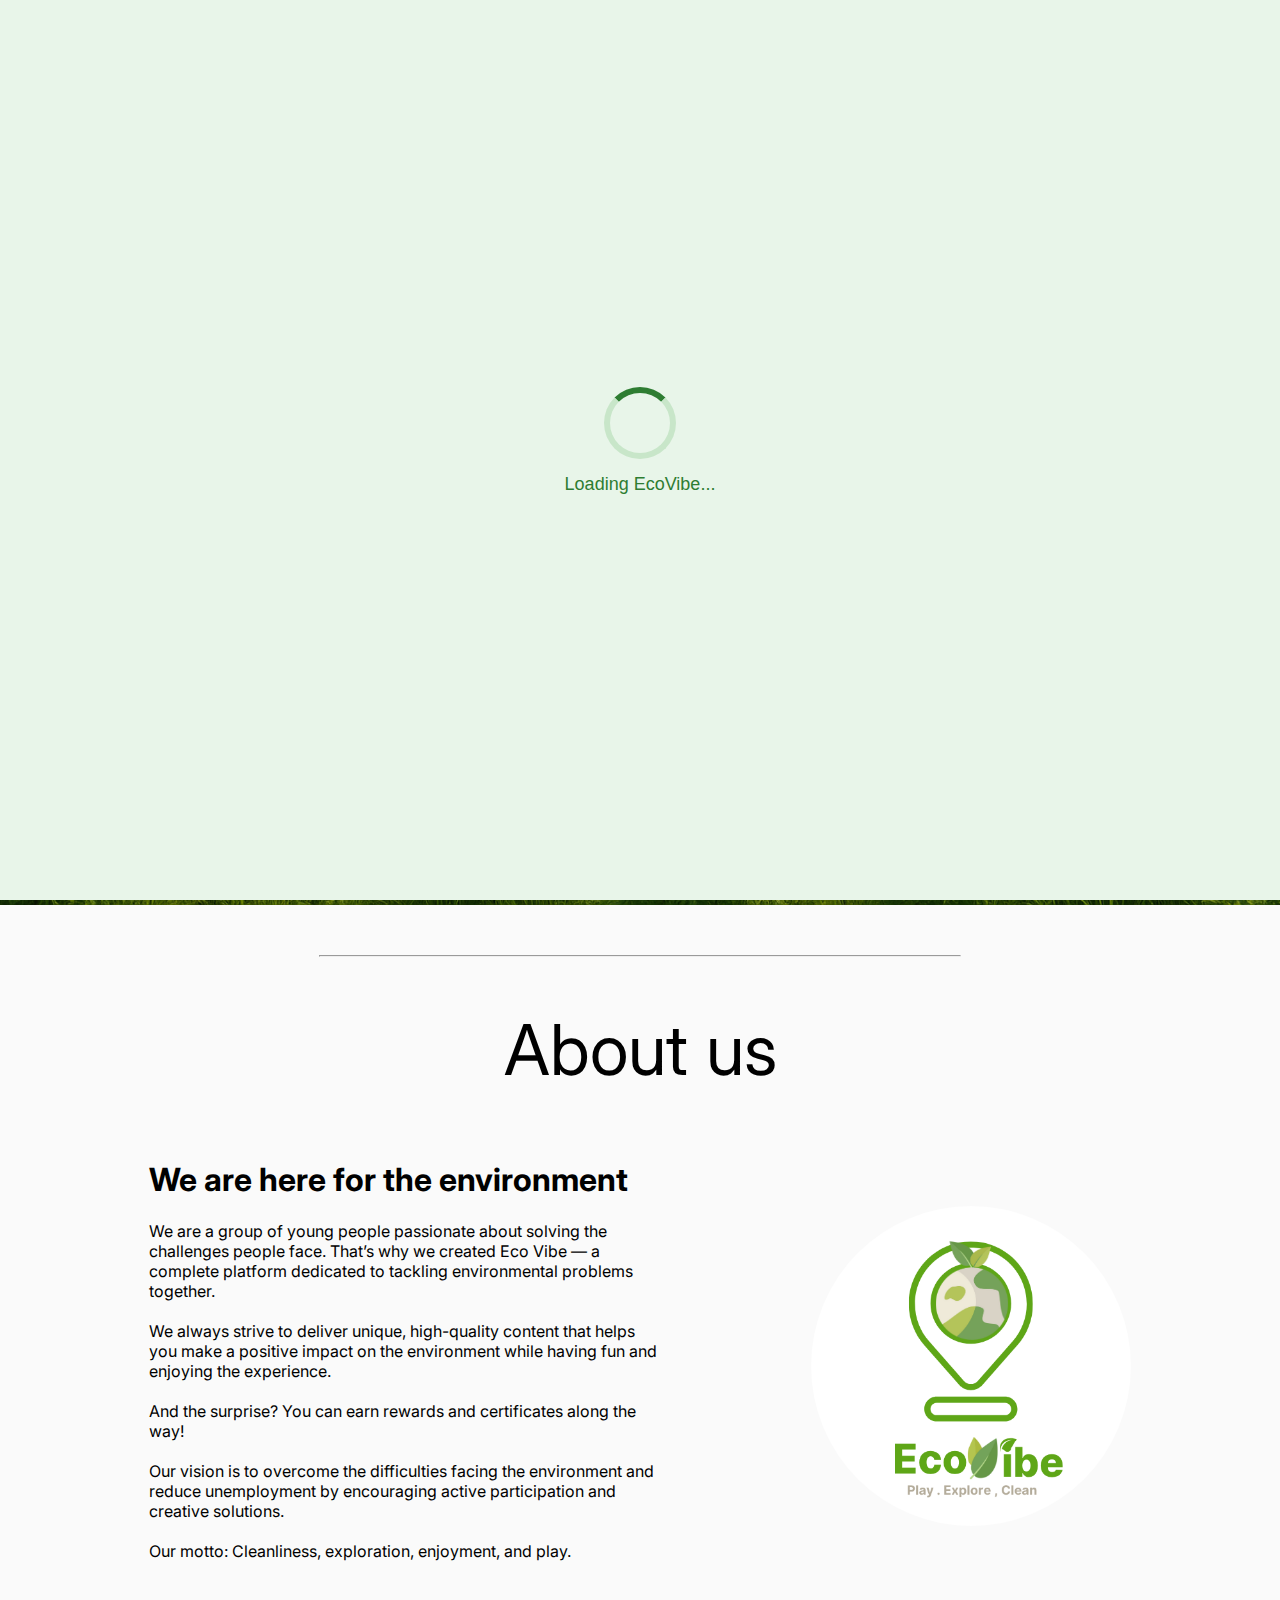
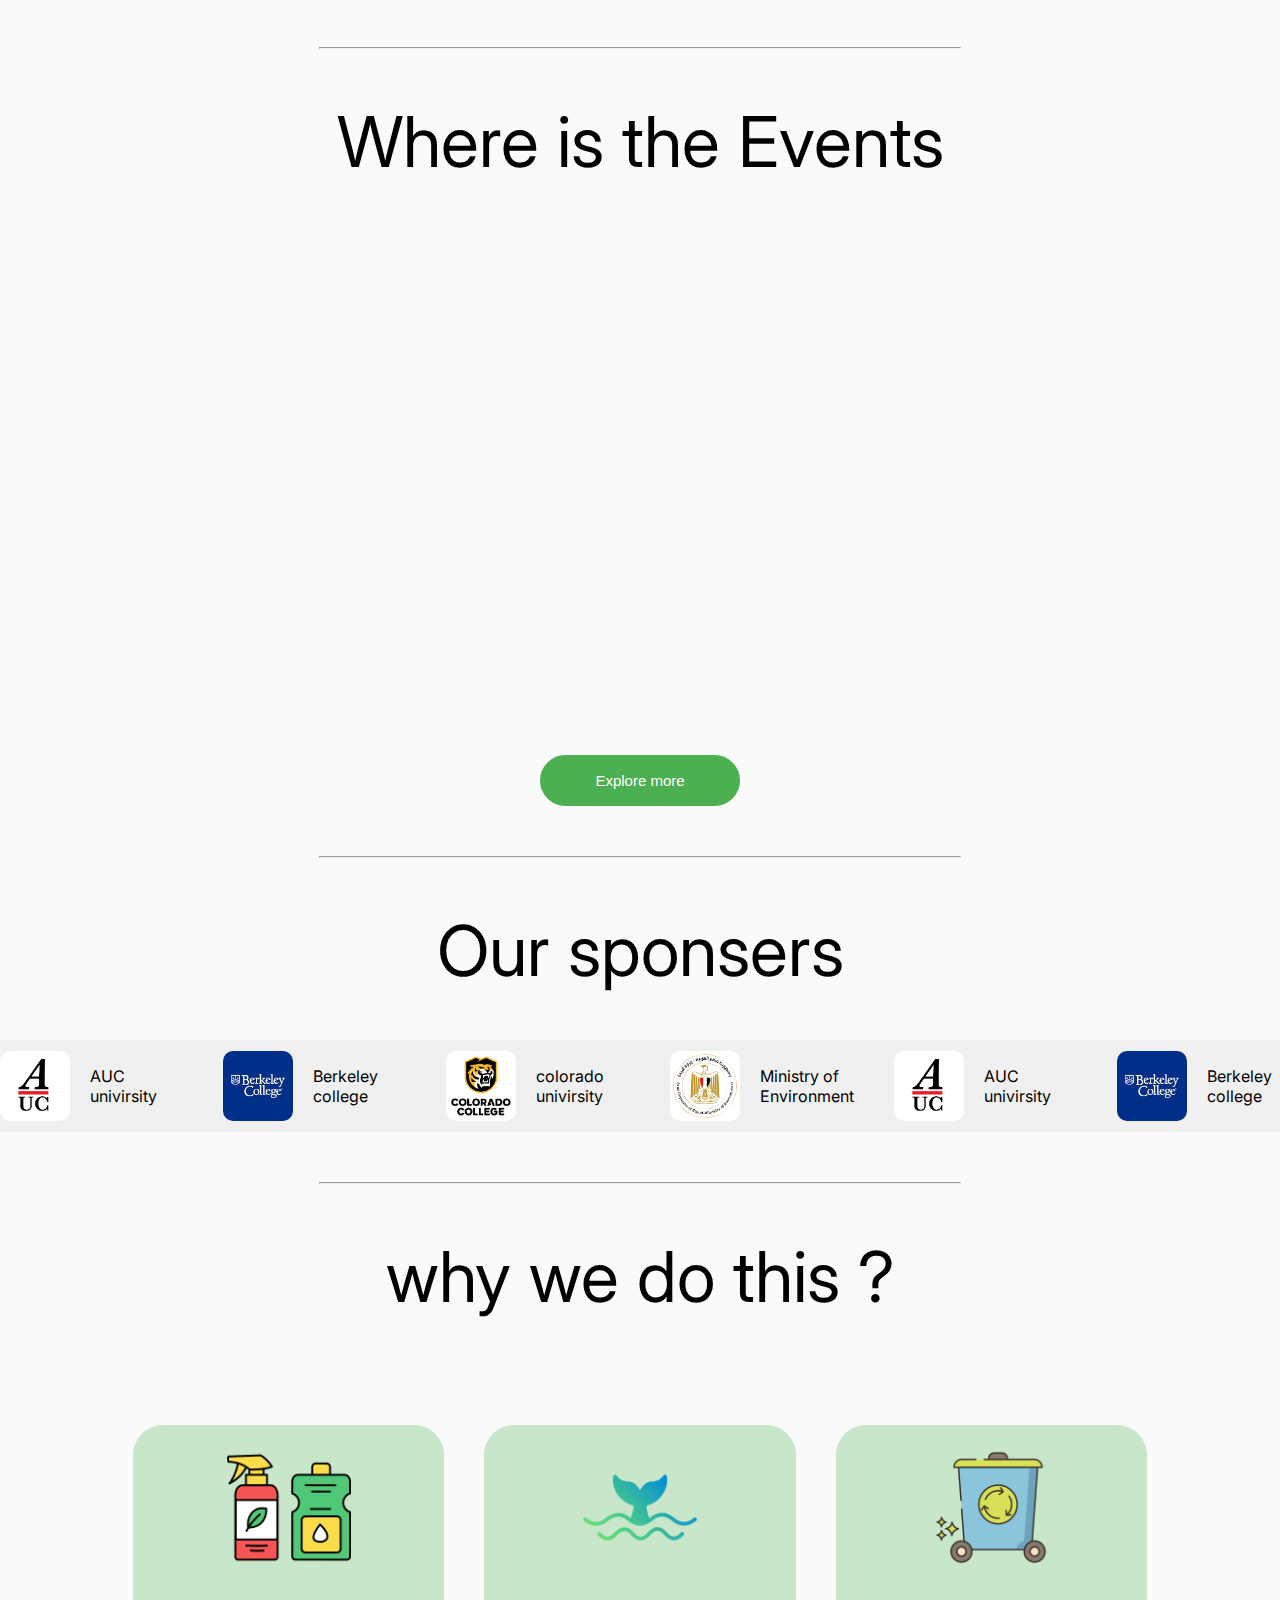
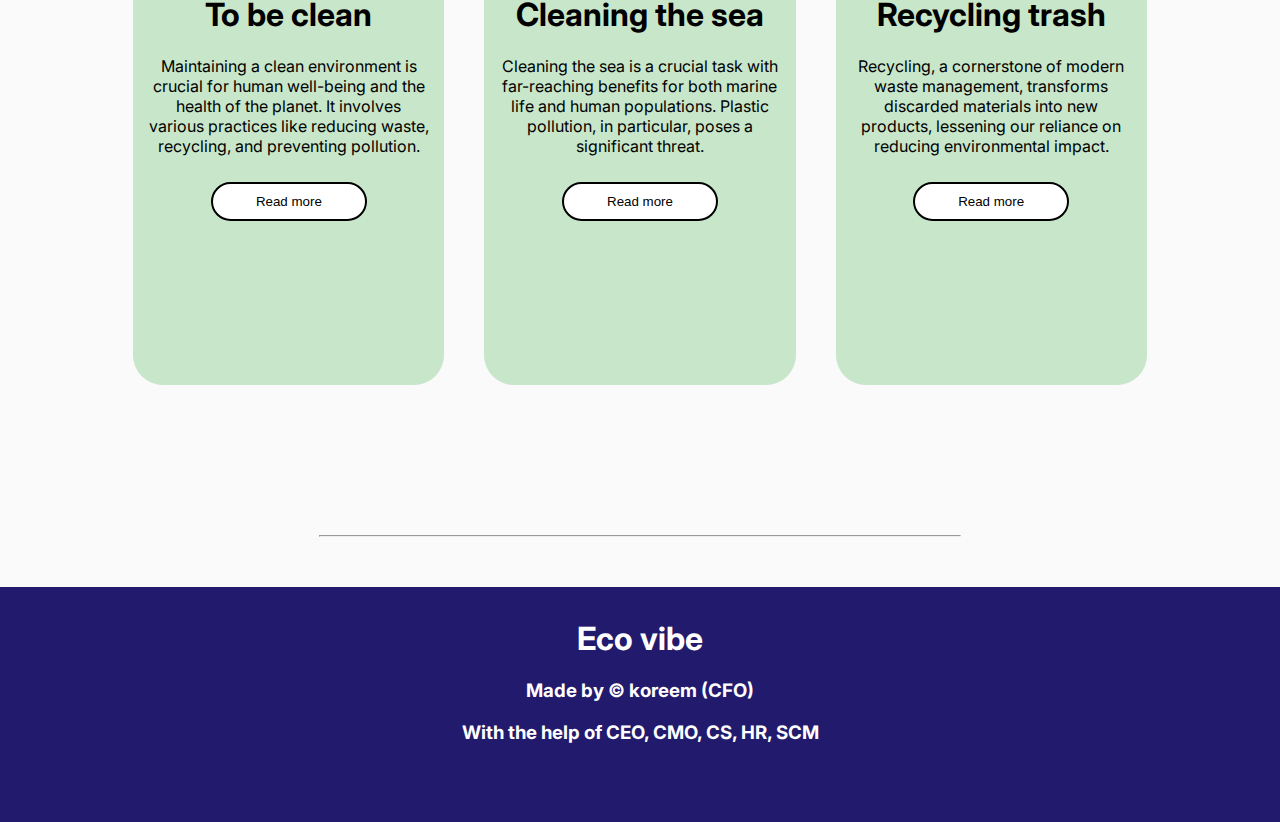
<file: index.html>
<!DOCTYPE html>
<html lang="en">

<head>
    <meta charset="UTF-8">
    <meta name="viewport" content="width=device-width, initial-scale=1.0">
    <title>EcoVibe</title>
    <link rel="stylesheet" href="css/style.css">
    <link rel="icon" href="imgs/eco.png" type="image/png">

</head>

<body>
    <div id="loading-screen">
        <div class="loader"></div>
        <p>Loading EcoVibe...</p>
    </div>
    <nav id="navbar">
        <div class="start">
            <img src="imgs/eco_vibe_without_slogan-removebg-preview.png" alt="">
        </div>

        <div class="middle">
            <ul>
                <li class="vip"><a href="index.html">Home</a></li>
                <li><a href="#about">About us</a></li>
                <li><a href="task.html">Tasks</a></li>
                <li><a href="contact.html">Contact us</a></li>
            </ul>
        </div>

        <div class="end">
            <a target="_blank" href="https://www.nytimes.com/international/section/climate" target="_blank">Read more</a>
            <img src="imgs/Heart_icon_red_hollow-removebg-preview.png" alt="">
        </div>
    </nav>
    <div class="hero">
        <h1>We Are EcoVibe</h1>
        <h2>We are here to make the planet better!</h2>
        <button onclick="window.location.href='contact.html'">Begin the Journey !</button>
    </div>
    <div class="hr">
        <hr>
    </div>
    <section id="about">
        <h1 class="us">About us</h1>
        <div class="about">
            <div class="right">
                <h1>We are here for the environment</h1>
                <p>We are a group of young people passionate about solving the challenges people face. That’s why we
                    created Eco Vibe — a complete platform dedicated to tackling environmental problems together.
                    <br><br>

                    We always strive to deliver unique, high-quality content that helps you make a positive impact on
                    the environment while having fun and enjoying the experience. <br><br>
                    And the surprise? You can earn rewards and certificates along the way! <br><br>

                    Our vision is to overcome the difficulties facing the environment and reduce unemployment by
                    encouraging active participation and creative solutions. <br><br>
                    Our motto: Cleanliness, exploration, enjoyment, and play. <br><br>
                </p>
            </div>
            <div class="left">
                <img src="imgs/eco.png" alt="">
            </div>
        </div>
    </section>
    <div class="hr">
        <hr>
    </div>
    <div class="mp-div">
        <h1>Where is the Events</h1>
        <iframe
            src="https://www.google.com/maps/embed?pb=!1m18!1m12!1m3!1d442575.2397595597!2d31.428892401341496!3d29.93286722475337!2m3!1f0!2f0!3f0!3m2!1i1024!2i768!4f13.1!3m3!1m2!1s0x1457f22d18236cff%3A0x3dee5a45cef9fba1!2sNew%20Administrative%20Capital%2C%20Cairo%20Governorate%20Desert%2C%20Cairo%20Governorate!5e0!3m2!1sen!2seg!4v1751923774267!5m2!1sen!2seg"
            width="100%" height="500" style="border:0;" allowfullscreen loading="lazy"
            referrerpolicy="no-referrer-when-downgrade">
        </iframe><br>
        <button onclick="window.location.href='task.html'">Explore more</button>
    </div>
    <div class="hr">
        <hr>
    </div>
    <div>
        <h1 style="text-align: center; font-size: 70px;  font-weight: 400;">Our sponsers</h1>
    </div>
    <div class="mar-cont">
        <div class="mar-track">
            <div class="sm-d">
                <img src="imgs/auc uni.png" alt="Image 1" />
                <p>AUC univirsity</p>
            </div>
            <div class="sm-d">
                <img src="imgs/berkeley college.jpeg" alt="Image 2" />
                <p>Berkeley college</p>
            </div>
            <div class="sm-d">
                <img src="imgs/colorado uni.png" alt="Image 3" />
                <p>colorado univirsity</p>
            </div>
            <div class="sm-d">
                <img src="imgs/elbiaa.png" alt="Image 4" />
                <p>Ministry of Environment</p>
            </div>
            <div class="sm-d">
                <img src="imgs/auc uni.png" alt="Image 1" />
                <p>AUC univirsity</p>
            </div>
            <div class="sm-d">
                <img src="imgs/berkeley college.jpeg" alt="Image 2" />
                <p>Berkeley college</p>
            </div>
        </div>
    </div>

    <div class="hr">
        <hr>
    </div>
    <div class="cd">
        <h1>why we do this ?</h1>
        <div class="cards-cont">
            <div></div>
            <div class="card">
                <img src="imgs/cleaning-products.png" alt="">
                <h1>To be clean</h1>
                <p>Maintaining a clean environment is crucial for human well-being and the health of the planet. It
                    involves various practices like reducing waste, recycling, and preventing pollution.</p>
                <button><a target="_blank" style="text-decoration: none; color: black;" href="https://response.restoration.noaa.gov/about/media/8-ways-keep-earth-clean.html">Read more</a></button>
            </div>
            <div class="card">
                <img src="imgs/save-the-ocean.png" alt="">
                <h1>Cleaning the sea</h1>
                <p>Cleaning the sea is a crucial task with far-reaching benefits for both marine life and human
                    populations. Plastic pollution, in particular, poses a significant threat.</p>
                <button><a target="_blank" style="text-decoration: none; color: black;" href="https://theoceancleanup.com">Read more</a></button>
            </div>
            <div class="card">
                <img src="imgs/waste-bin.png" alt="">
                <h1>Recycling trash</h1>
                <p>Recycling, a cornerstone of modern waste management, transforms discarded materials into new
                    products, lessening our reliance on reducing environmental impact.</p>
                <button><a target="_blank" style="text-decoration: none; color: black;" href="https://www.epa.gov/recycle/recycling-basics-and-benefits">Read more</a></button>
            </div>
            <div></div>
        </div>
    </div>
    <div class="hr">
        <hr>
    </div>
    <footer class="foot">
        <h1>Eco vibe</h1>
        <h3>Made by &copy koreem (CFO)</h3>
        <h3>With the help of CEO, CMO, CS, HR, SCM</h3>
    </footer>
    <script>
        const navbar = document.getElementById("navbar");
        setTimeout(() => {
            navbar.classList.add("visible");
        }, 3000);
        window.addEventListener("load", () => {
            setTimeout(() => {
                const loading = document.getElementById("loading-screen");
                loading.style.opacity = "0";

                // Wait for the fade to finish, then hide and show content
                setTimeout(() => {
                    loading.style.display = "none";
                    document.getElementById("main-content").style.display = "block";
                }, 800); // match the CSS transition time
            }, 1500); // delay before fade starts
        });
    </script>
</body>

</html>
</file>
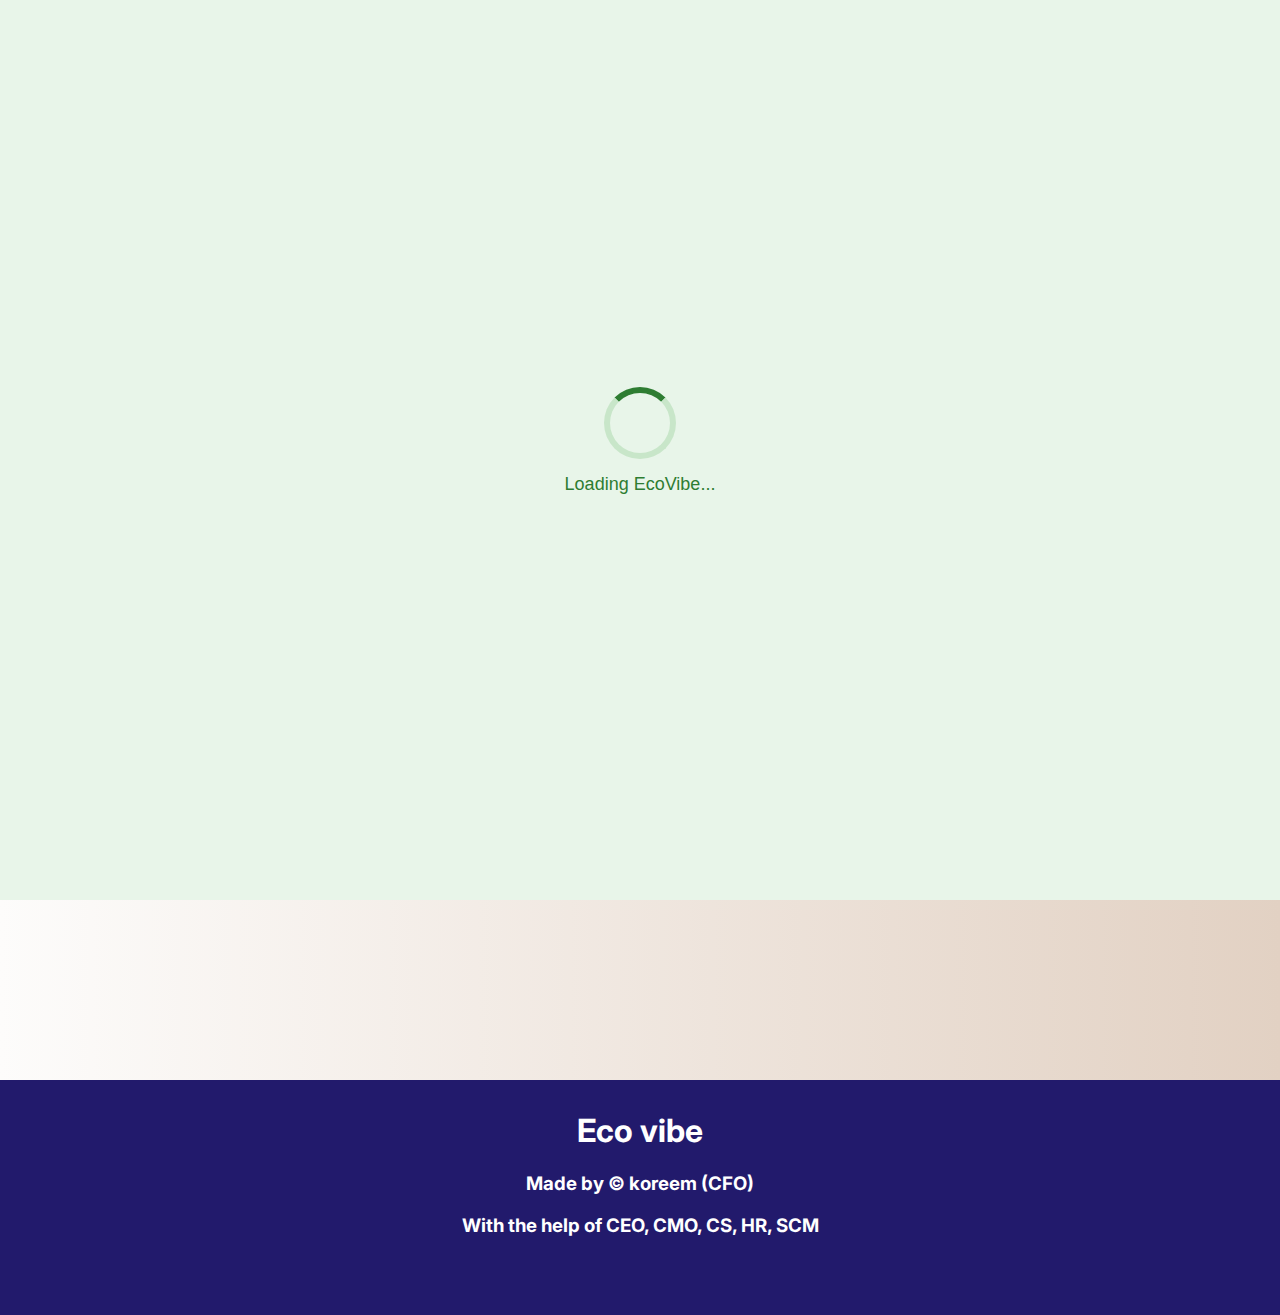
<file: contact.html>
<!DOCTYPE html>
<html lang="en">
<head>
    <meta charset="UTF-8">
    <meta name="viewport" content="width=device-width, initial-scale=1.0">
    <title>Document</title>
    <link rel="stylesheet" href="css/contact.css">
    <link rel="icon" href="imgs/eco.png" type="image/png">

</head>
<body>
    <div id="loading-screen">
        <div class="loader"></div>
        <p>Loading EcoVibe...</p>
    </div>
    <nav id="navbar">
        <div class="start">
            <img src="imgs/eco_vibe_without_slogan-removebg-preview.png" alt="">
        </div>

        <div class="middle">
            <ul>
                <li><a href="index.html">Home</a></li>
                <li><a href="index.html">About us</a></li>
                <li><a href="task.html">Tasks</a></li>
                <li class="vip"><a href="contact.html">Contact us</a></li>
            </ul>
        </div>

        <div class="end">
            <a href="https://www.nytimes.com/international/section/climate" target="_blank">Read more</a>
            <img src="imgs/Heart_icon_red_hollow-removebg-preview.png" alt="">
        </div>
    </nav>
    <div class="form">
        <div class="left">
            <form action="">
                <label for="">Full-name</label>
                <input type="text">
                <label for="">E-mial</label>
                <input type="text">
                <label for="">Password</label>
                <input type="text">
                <label for="">Gender</label>
                <input type="radio" style="width: 20px; display: inline; top: 7px;  position: relative;" name="gender" id="gender">
                <label for="" style="display: inline;">Male</label><br>
                <input type="radio" style="width: 20px; display: inline; top: 7px;  position: relative;" name="gender" id="gender">
                <label for="" style="display: inline;">Female</label>
                <label for="">Any massages ?</label>
                <input type="text" class="massage">
                <input type="submit" value="Submit">
            </form>
        </div>
        <div class="right">
            <img src="imgs/eco.png" alt="">
        </div>
    </div>
    <footer class="foot">
        <h1>Eco vibe</h1>
        <h3>Made by &copy koreem (CFO)</h3>
        <h3>With the help of CEO, CMO, CS, HR, SCM</h3>
    </footer>
    <script>
        window.addEventListener("load", () => {
            setTimeout(() => {
                const loading = document.getElementById("loading-screen");
                loading.style.opacity = "0";

                // Wait for the fade to finish, then hide and show content
                setTimeout(() => {
                    loading.style.display = "none";
                    document.getElementById("main-content").style.display = "block";
                }, 800); // match the CSS transition time
            }, 1500); // delay before fade starts
        });
    </script>
</body>
</html>
</file>
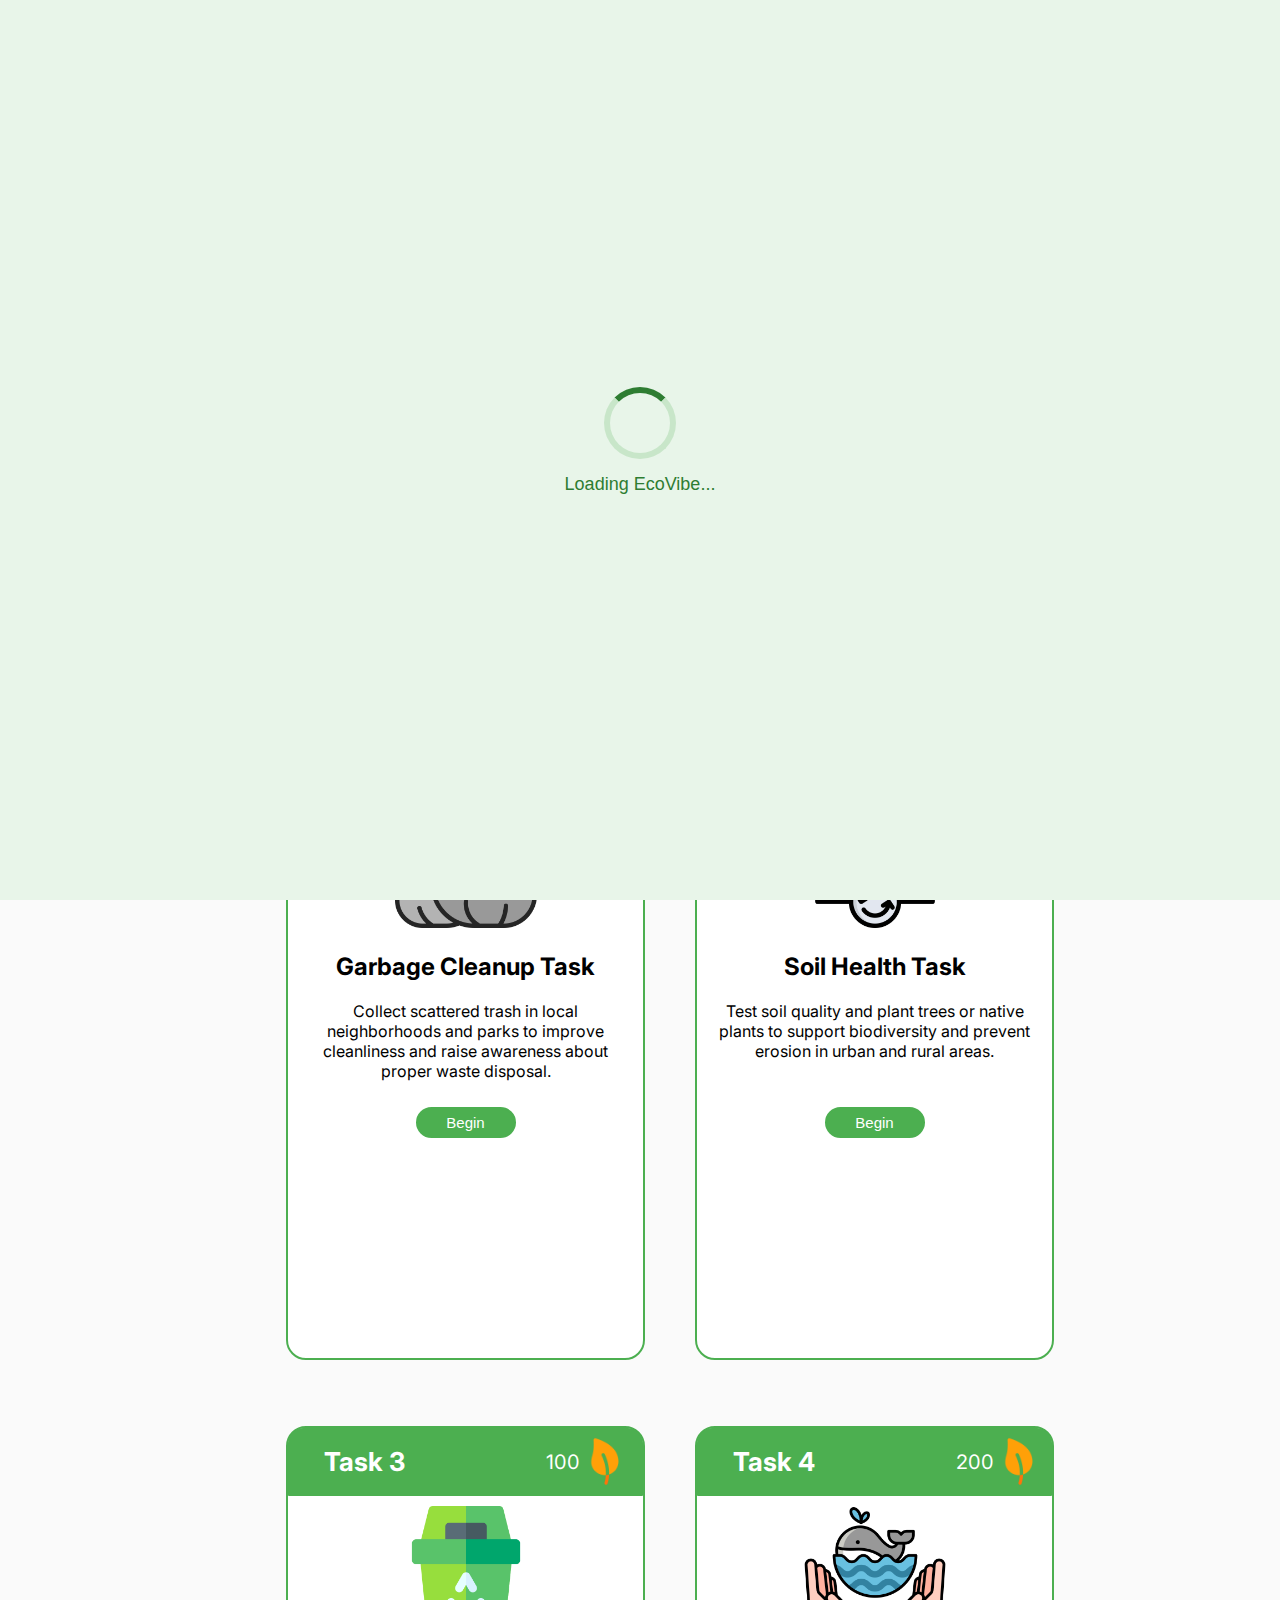
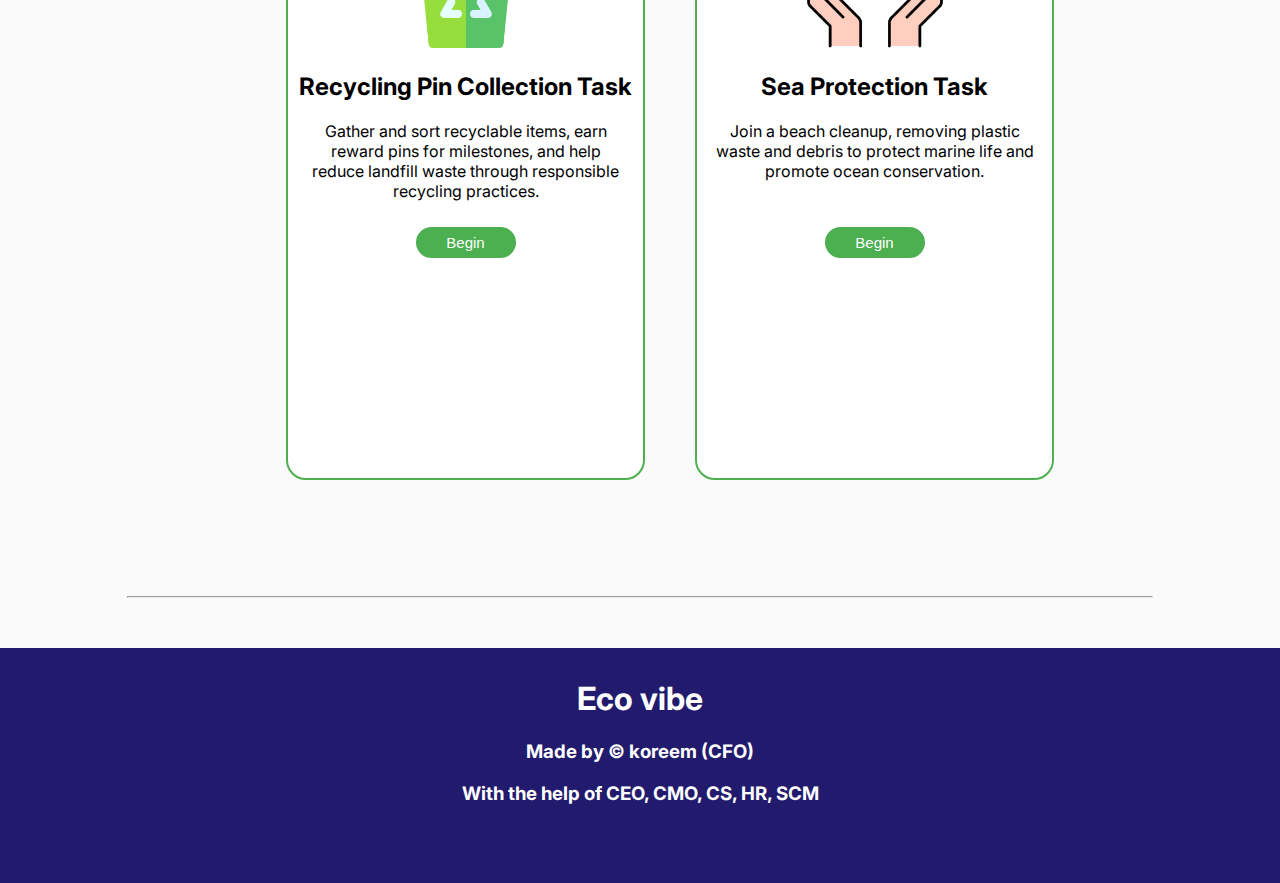
<file: task.html>
<!DOCTYPE html>
<html lang="en">
<head>
    <meta charset="UTF-8">
    <meta name="viewport" content="width=device-width, initial-scale=1.0">
    <title>Document</title>
    <link rel="stylesheet" href="css/task.css">
    <link rel="icon" href="imgs/eco.png" type="image/png">
</head>
<body>
    <div id="loading-screen">
        <div class="loader"></div>
        <p>Loading EcoVibe...</p>
    </div>
    <nav id="navbar">
        <div class="start">
            <img src="imgs/eco_vibe_without_slogan-removebg-preview.png" alt="">
        </div>

        <div class="middle">
            <ul>
                <li><a href="index.html">Home</a></li>
                <li><a href="index.html">About us</a></li>
                <li class="vip"><a href="task.html">Tasks</a></li>
                <li><a href="contact.html">Contact us</a></li>
            </ul>
        </div>

        <div class="end">
            <h4>00</h4>
            <img src="imgs/leaf.png" alt="">
        </div>
    </nav>
    <div>
        <iframe src="https://www.google.com/maps/embed?pb=!1m18!1m12!1m3!1d442575.2397595597!2d31.428892401341496!3d29.93286722475337!2m3!1f0!2f0!3f0!3m2!1i1024!2i768!4f13.1!3m3!1m2!1s0x1457f22d18236cff%3A0x3dee5a45cef9fba1!2sNew%20Administrative%20Capital%2C%20Cairo%20Governorate%20Desert%2C%20Cairo%20Governorate!5e0!3m2!1sen!2seg!4v1751923774267!5m2!1sen!2seg"
        width="100%" 
        height="600" 
        style="border:0;" 
        allowfullscreen 
        loading="lazy"
        referrerpolicy="no-referrer-when-downgrade">
    </iframe>
    </div>
    <div class="hr">
        <hr>
    </div>
    <div class="griddy">
        <div class="card">
            <div>
                <h1>Task 1</h1>
                <p>50</p>
                <img src="imgs/leaf.png" alt="">
            </div>
            <img src="imgs/garbage-bag.png" alt="" style="margin-top: 10px;width: 40%;">
            <h2>Garbage Cleanup Task</h2>
            <p>Collect scattered trash in local neighborhoods and parks to improve cleanliness and raise awareness about proper waste disposal.</p>
            <button onclick="window.location.href='contact.html'">Begin</button>
        </div>
        <div class="card">
            <div>
                <h1>Task 2</h1>
                <p>50</p>
                <img src="imgs/leaf.png" alt="">
            </div>
            <img src="imgs/soil-health.png" alt="" style="margin-top: 10px;width: 40%;">
            <h2>Soil Health Task</h2>
            <p>
Test soil quality and plant trees or native plants to support biodiversity and prevent erosion in urban and rural areas.</p>
            <button onclick="window.location.href='contact.html'" style="top: 20px; position: relative;">Begin</button>
        </div>
        <div class="card">
            <div>
                <h1>Task 3</h1>
                <p>100</p>
                <img src="imgs/leaf.png" alt="">
            </div>
            <img src="imgs/recycling-bin.png" alt="" style="width: 40%; margin-top: 10px;">
            <h2>Recycling Pin Collection Task</h2>
            <p>Gather and sort recyclable items, earn reward pins for milestones, and help reduce landfill waste through responsible recycling practices.</p>
            <button onclick="window.location.href='contact.html'">Begin</button>
        </div>
        <div class="card">
            <div>
                <h1>Task 4</h1>
                <p>200</p>
                <img src="imgs/leaf.png" alt="">
            </div>
            <img src="imgs/save-the-world.png" alt="" style="margin-top: 10px;">
            <h2>Sea Protection Task</h2>
            <p>Join a beach cleanup, removing plastic waste and debris to protect marine life and promote ocean conservation.</p>
            <button onclick="window.location.href='contact.html'" style="top: 20px; position: relative;">Begin</button>
        </div>
    </div>
    <div class="hr">
        <hr>
    </div>
    <div>

    </div>
    <footer class="foot">
        <h1>Eco vibe</h1>
        <h3>Made by &copy koreem (CFO)</h3>
        <h3>With the help of CEO, CMO, CS, HR, SCM</h3>
    </footer>
    <script>
        window.addEventListener("load", () => {
            setTimeout(() => {
                const loading = document.getElementById("loading-screen");
                loading.style.opacity = "0";

                // Wait for the fade to finish, then hide and show content
                setTimeout(() => {
                    loading.style.display = "none";
                    document.getElementById("main-content").style.display = "block";
                }, 800); // match the CSS transition time
            }, 1500); // delay before fade starts
        });
    </script>
</body>
</html>
</file>
<file: css/style.css>
@import url('https://fonts.googleapis.com/css2?family=Inter:ital,opsz,wght@0,14..32,100..900;1,14..32,100..900&family=Roboto:ital,wght@0,100..900;1,100..900&display=swap');

:root {
    --bg: #FAFAFA;
    --pri: #4CAF50;
    --hov: #2196F3;
    --lightbg: #C8E6C9;

}

html {
    scroll-behavior: smooth;
}

body {
    background-color: var(--bg);
    padding: 0;
    margin: 0;
    font-family: "Inter", sans-serif;
}


#loading-screen {
    position: fixed;
    top: 0;
    left: 0;
    width: 100%;
    height: 100vh;
    background-color: #e8f5e9;
    display: flex;
    flex-direction: column;
    justify-content: center;
    align-items: center;
    z-index: 9999;
    font-family: 'Segoe UI', sans-serif;
    opacity: 1;
    transition: opacity 0.8s ease;
}

.loader {
    border: 6px solid #c8e6c9;
    border-top: 6px solid #2e7d32;
    border-radius: 50%;
    width: 60px;
    height: 60px;
    animation: spin 1.2s linear infinite;
}

@keyframes spin {
    to {
        transform: rotate(360deg);
    }
}

#loading-screen p {
    margin-top: 15px;
    color: #2e7d32;
    font-size: 18px;
}

nav {
    display: flex;
    justify-content: space-evenly;
    height: 14vh;
    width: 100%;
    background-color: #fff;
    position: fixed;
    top: 0;
    opacity: 0;
    pointer-events: none;
    transition: opacity 0.5s ease;
    z-index: 1000;
}

nav li {
    text-decoration: none;
    list-style: none;
    display: inline;
    font-size: medium;
    width: 17%;
    text-align: center;
    border-radius: 10px;
    border: 3px transparent solid;
    padding: 5px;
    top: -9px;
    position: relative;
}

.vip {
    border-bottom: 3px #2196F3 solid;
    border-top: 3px transparent solid;
    border-left: 3px transparent solid;
    border-right: 3px transparent solid;
    text-decoration: none;
    list-style: none;
    display: inline;
    font-size: medium;
    width: 17%;
    text-align: center;
    border-radius: 0;
}

.vip:hover {
    border: 3px #2196F3 solid;
    transition: 1s;
}

nav li:hover {
    color: var(--pri);
    border: 3px var(--pri) solid;
    transition: 1s;
    border-radius: 15px;
}

nav a {
    text-decoration: none;
    color: #424242;
}

#navbar.visible {
    opacity: 1;
    pointer-events: auto;
}

.start {
    height: 100%;
    width: 100px;
    align-items: center;
}

.middle {
    height: 100%;
    width: fit-content;
    align-items: center;
    width: 500px;
}

.end {
    align-items: center;
    display: flex;
    justify-content: center;
    margin-top: 10px;
}

.end>img {
    width: 20%;
    margin-left: 10px;

}

.start>img {
    width: 100%;
}

.middle>ul {
    display: flex;
    width: 100%;
    margin-top: 40px;
    justify-content: space-evenly;
    align-items: center;
}

.end>a {
    font-weight: 500;
    color: red;
}

.hero {
    background: url(../imgs/ChatGPT\ Image\ Jul\ 7\,\ 2025\,\ 01_36_34\ AM.png);
    background-size: cover;
    background-repeat: no-repeat;
    background-position: center;
    width: 100%;
    height: 95vh;
    position: relative;
    color: white;
    text-align: center;
    padding-top: 50px;
}

.hero>h1 {
    font-size: 70px;
    font-weight: 600;
    top: 70px;
    position: relative;
}

.hero>h2 {
    position: relative;
    font-size: 40px;
    font-weight: 500;
    top: 50px;
}

.hero>button {
    position: relative;
    top: 160px;
    padding: 20px;
    background-color: #d9d9d948;
    border: 2px black solid;
    border-radius: 10px;
    color: white;
    font-size: 20px;
}

.hero>button:hover {
    border-color: #8ba98c;
    transition: 1s;
    background-color: #4CAF50;
}

.hr {
    margin-top: 50px;
    margin-bottom: 50px;
}

.hr>hr {
    color: #D5D5D5;
    width: 50%;
}

.about {
    display: flex;
    justify-content: space-evenly;
    align-items: center;
    width: 100%;
}

.right {
    width: 40%;
}

.left {
    width: 25%;
    border-radius: 100%;
}

.left>img {
    width: 100%;
    border-radius: 100%;
}

.us {
    text-align: center;
    font-size: 70px;
    font-weight: 400;
}

.mp-div {
    text-align: center;
}

.mp-div>h1 {
    font-size: 70px;
    font-weight: 400;
}

.map {
    width: 100%;
    height: 500px;
}

.mp-div>button {
    padding: 15px;
    background-color: var(--pri);
    border: 2px var(--pri) solid;
    border-radius: 50px;
    color: white;
    font-size: 15px;
    width: 200px;
    position: relative;
    margin-top: 20px;
}

.mp-div>button:hover {
    transition: 1s;
    border: 2px black solid;
    top: -5px;
    color: #4CAF50;
    background-color: #fff;

}

.mar-cont {
    width: 100%;
    overflow: hidden;
    background: #f0f0f0;
    padding: 10px 0;
}

.mar-track {
    display: flex;
    gap: 60px;
    animation: scrollLeft 15s linear infinite;
}

.mar-track img {
    width: 70px;
    border-radius: 10px;
}

.sm-d {
    display: flex;
    align-items: center;
    width: 330px;
}

.sm-d>p {
    position: relative;
    left: 20px;
}


@keyframes scrollLeft {
    0% {
        transform: translateX(0%);
    }

    100% {
        transform: translateX(-50%);
    }
}

.cards-cont {
    display: grid;
    grid-template-columns: 0.3fr 1fr 1fr 1fr 0.3fr;
    gap: 40px;
    height: 80vh;
}

.cd {
    text-align: center;
}

.cd>h1 {
    font-size: 70px;
    font-weight: 400;
}

.card {
    position: relative;
    top: 60px;
    width: 100%;
    height: 60vh;
    border: 2px white;
    border-radius: 30px;
    background-color: var(--lightbg);
    text-align: center;
    padding-top: 20px;
}

.card:hover {
    scale: 1.1;
    transition: 1s;
}

.card>img {
    width: 40%;
}

.card>button {
    padding: 10px;
    border: 2px black solid;
    border-radius: 50px;
    width: 50%;
    margin-top: 10px;
    background-color: #fff;
    position: relative;
}

.card>button:hover {
    border-color: var(--pri);
    color: #2196F3;
    transition: 1s;
    top: -2px;
}

.card>p {
    width: 90%;
    margin-left: 5%;
}

.foot {
    text-align: center;
    background-color: rgb(34, 26, 108);
    height: 25vh;
    color: white;
    padding-top: 10px;
}
</file>
<file: css/contact.css>
@import url('https://fonts.googleapis.com/css2?family=Inter:ital,opsz,wght@0,14..32,100..900;1,14..32,100..900&family=Roboto:ital,wght@0,100..900;1,100..900&display=swap');

:root{
    --bg: #FAFAFA;
    --pri: #4CAF50;
    --hov: #2196F3;
    --lightbg: #C8E6C9;

}
html {
    scroll-behavior: smooth;
}
body{
    background-color: var(--bg);
    padding: 0;
    margin: 0;
    font-family: "Inter", sans-serif;
}

#loading-screen {
    position: fixed;
    top: 0;
    left: 0;
    width: 100%;
    height: 100vh;
    background-color: #e8f5e9;
    display: flex;
    flex-direction: column;
    justify-content: center;
    align-items: center;
    z-index: 9999;
    font-family: 'Segoe UI', sans-serif;
    opacity: 1;
    transition: opacity 0.8s ease;
}

.loader {
    border: 6px solid #c8e6c9;
    border-top: 6px solid #2e7d32;
    border-radius: 50%;
    width: 60px;
    height: 60px;
    animation: spin 1.2s linear infinite;
}

@keyframes spin {
    to {
        transform: rotate(360deg);
    }
}

#loading-screen p {
    margin-top: 15px;
    color: #2e7d32;
    font-size: 18px;
}

nav{
    display: flex;
    justify-content: space-evenly;
    height: 14vh;
    width: 100%;
    background-color: #fff;
    position: fixed;
    top: 0;
    transition: opacity 0.5s ease;
    z-index: 1000;
}
nav li{
    text-decoration: none;
    list-style: none;
    display: inline;
    font-size: medium;
    width: 17%;
    text-align: center;
    border-radius: 10px;
    border: 3px transparent solid;
    padding: 5px;
    top: -9px;
    position: relative;
}
.vip{
    border-bottom: 3px #2196F3 solid;
    border-top: 3px transparent solid;
    border-left: 3px transparent solid;
    border-right: 3px transparent solid;
    text-decoration: none;
    list-style: none;
    display: inline;
    font-size: medium;
    width: 17%;
    text-align: center;
    border-radius: 0;
}
.vip:hover{
    transition: 1s;
    border: 3px #2196F3 solid;
}
nav li:hover{
    transition: 1s;
    color: var(--pri);
    border: 3px var(--pri) solid;
    transition: 1s;
    border-radius: 15px;
}
nav a{
    text-decoration: none;
    color: #424242;
}
.start{
    height: 100%;
    width: 100px;
    align-items: center;
}
.middle{
    height: 100%;
    width: fit-content;
    align-items: center;
    width: 500px;
}
.end{
    align-items: center;
    display: flex;
    justify-content: center;
    margin-top: 10px;
}
.end > img{
    width: 20%;
    margin-left: 10px;

}
.start > img{
    width: 100%;
}
.middle> ul{
    display: flex;
    width: 100%;
    margin-top: 40px;
    justify-content: space-evenly;
    align-items: center;
}
.end > a{
    font-weight: 500;
    color: red;
}
.form{
    display: flex;
    justify-content: space-evenly;
    height: 120vh;
    background: 		linear-gradient(to right, #fdfcfb, #e2d1c3);
}
input ,label{
    display: block;
}
.right{
    width: 40%;
    top: 30vh;
    position: relative;
    height: 40vh;
    left: -60px;
}
.left{
    position: relative;
    left: 10%;
    width: 50%;
    top: 20vh;
    position: relative;
}
form{
    color: var(--pri);
}
label{
    margin-top: 30px;
    margin-left: 4px;
}
input{
    border: 2px var(--lightbg) solid;
    border-radius: 20px;
    height: 4vh;
    width: 50%;
    padding: 0 0 0 10px;
    margin-top: 10px;
}
input:hover{
    transition: 1s;
    border-color: #2196F3;
}
input:focus{
    outline-color: #2196F3;
}
.massage{
    height: 15vh;
    border-radius: 10px;
}
input[type=submit]{
    height: 40px;
    width: 25%;
    background-color: #4CAF50;
    color: #fff;
    font-size: 18px;
}
input[type=submit]:hover{
    background-color: #2196F3;
    transition: 1s;
}
video{
    position: absolute;
    width: 100vw;
    z-index: -1;
    left: 0;
    top: 0;
}
.foot{
    text-align: center;
    background-color: rgb(34, 26, 108);
    height: 25vh;
    color: white;
    position: relative;
    padding-top: 10px;
    width: 100%;
}
.right>img{
    border-radius: 100%;
    border: 4px #4CAF50 solid;
}
.right>img:hover{
    box-shadow: 3px 3px rgba(0, 0, 0, 25%);
    transition: 1s;
        border: 4px #2196F3 solid;
}
</file>
<file: css/task.css>
@import url('https://fonts.googleapis.com/css2?family=Inter:ital,opsz,wght@0,14..32,100..900;1,14..32,100..900&family=Roboto:ital,wght@0,100..900;1,100..900&display=swap');

:root{
    --bg: #FAFAFA;
    --pri: #4CAF50;
    --hov: #2196F3;
    --lightbg: #C8E6C9;

}
html {
    scroll-behavior: smooth;
}
body{
    background-color: var(--bg);
    padding: 0;
    margin: 0;
    font-family: "Inter", sans-serif;
}
nav{
    display: flex;
    justify-content: space-evenly;
    height: 14vh;
    width: 100%;
    background-color: #fff;
    position: fixed;
    top: 0;
    transition: opacity 0.5s ease;
    z-index: 1000;
}

#loading-screen {
    position: fixed;
    top: 0;
    left: 0;
    width: 100%;
    height: 100vh;
    background-color: #e8f5e9;
    display: flex;
    flex-direction: column;
    justify-content: center;
    align-items: center;
    z-index: 9999;
    font-family: 'Segoe UI', sans-serif;
    opacity: 1;
    transition: opacity 0.8s ease;
}

.loader {
    border: 6px solid #c8e6c9;
    border-top: 6px solid #2e7d32;
    border-radius: 50%;
    width: 60px;
    height: 60px;
    animation: spin 1.2s linear infinite;
}

@keyframes spin {
    to {
        transform: rotate(360deg);
    }
}

#loading-screen p {
    margin-top: 15px;
    color: #2e7d32;
    font-size: 18px;
}

nav li{
    text-decoration: none;
    list-style: none;
    display: inline;
    font-size: medium;
    width: 17%;
    text-align: center;
    border-radius: 10px;
    border: 3px transparent solid;
    padding: 5px;
    top: -9px;
    position: relative;
}
.vip{
    border-bottom: 3px #2196F3 solid;
    border-top: 3px transparent solid;
    border-left: 3px transparent solid;
    border-right: 3px transparent solid;
    text-decoration: none;
    list-style: none;
    display: inline;
    font-size: medium;
    width: 17%;
    text-align: center;
    border-radius: 0;
}
.vip:hover{
    transition: 1s;
    border: 3px #2196F3 solid;
}
nav li:hover{
    color: var(--pri);
    border: 3px var(--pri) solid;
    transition: 1s;
    border-radius: 15px;
}
nav a{
    text-decoration: none;
    color: #424242;
}
.start{
    height: 100%;
    width: 100px;
    align-items: center;
}
.middle{
    height: 100%;
    width: fit-content;
    align-items: center;
    width: 500px;
}
.end{
    align-items: center;
    display: flex;
    justify-content: end;
    margin-top: 30px;
    background-color: var(--lightbg);
    width: 100px;
    height: 30px;
    border-radius: 50px;
}
.end > img{
    width: 30%;
    margin-left: 10px;

}
.start > img{
    width: 100%;
}
.middle> ul{
    display: flex;
    width: 100%;
    margin-top: 40px;
    justify-content: space-evenly;
    align-items: center;
}
.end > h4{
    font-weight: 500;
}
.hr{
    margin-top: 50px;
    margin-bottom: 50px;
}
.hr > hr{
    color: #D5D5D5;
    width: 80%;
}
.griddy{
    display: grid;
    grid-template-columns: 1fr 1fr;
    grid-template-rows: 1fr 1fr;
    gap: 50px;
    padding: 0 30px 0 30px;
    height: 160vh;
    width: 60%;
    left: 20%;
    position: relative;
    row-gap: 0;
    
}
.card{
    background-color: #fff;
    border: 2px var(--pri) solid;
    border-radius: 20px;
    text-align: center;
    padding-bottom: 20px;
    height: 70vh;
}
.card>div{
    position: relative;
    top: 0;
    display: flex;
    background-color: var(--pri);
    border: 1px #4CAF50 solid;
    border-radius: 15px 15px 0 0;
    color: white;
    align-items: center;
}
.card>div>h1{
    font-size: 26px;
    margin-left: 10%;
}
.card>div>img{
    width: 15%;
    height: 15%;
}.card>div>p{
    font-size: 20px;
    margin-left: 40%;
}
.card>img{
    width: 40%;
}
.card>button{
    padding: 5px 10px 5px 10px;
    background-color: var(--pri);
    border: 2px var(--pri) solid;
    border-radius: 50px;
    color: white;
    font-size: 15px;
    width: 100px;
    position: relative;
    margin-top: 10px;
}
.card>button:hover{
    background-color: #fff;
    border: 2px #4CAF50 solid;
    color: #4CAF50;
    transition: 1s;
}
.card>p{
    width: 90%;
    left: 5%;
    position: relative;
}
.foot{
    text-align: center;
    background-color: rgb(34, 26, 108);
    height: 25vh;
    color: white;
    padding-top: 10px;
}
</file>
